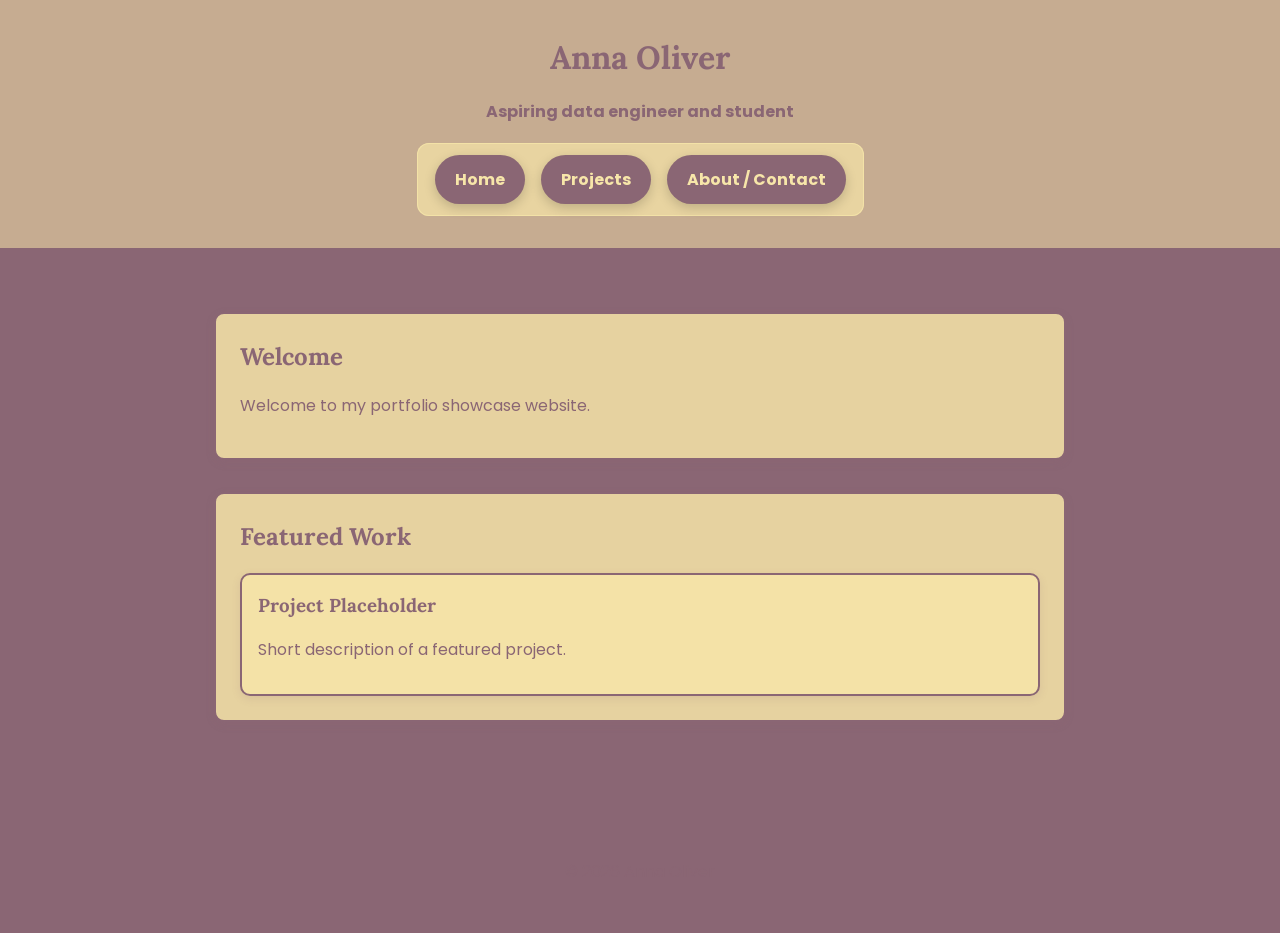
<file: index.html>
<!DOCTYPE html>
<html lang="en">
<head>
  <meta charset="UTF-8" />
  <meta name="viewport" content="width=device-width, initial-scale=1.0" />
  <title>Home | Anna Oliver</title>
  <link rel="preconnect" href="https://fonts.googleapis.com" />
  <link rel="preconnect" href="https://fonts.gstatic.com" crossorigin />
  <link href="https://fonts.googleapis.com/css2?family=Lora:wght@400;700&family=Poppins:wght@400;600;700&display=swap" rel="stylesheet" />
  <link rel="stylesheet" href="assets/css/style.css" />
</head>
<body>
  <header>
    <div class="page-intro">
      <h1 id="main-title">Anna Oliver</h1>
      <p class="highlight">Aspiring data engineer and student</p>
    </div>

    <nav aria-label="Primary navigation">
      <ul class="site-menu">
        <li><a href="index.html">Home</a></li>
        <li><a href="pages/projects.html">Projects</a></li>
        <li><a href="pages/about.html">About / Contact</a></li>
      </ul>
    </nav>
  </header>

  <main>
    <section class="hero">
      <h2>Welcome</h2>
      <p>Welcome to my portfolio showcase website.</p>
    </section>

    <section class="featured-work">
      <h2>Featured Work</h2>
      <article>
        <h3>Project Placeholder</h3>
        <p>Short description of a featured project.</p>
      </article>
    </section>
  </main>

  <footer>
    <p>&copy; 2026 Anna Oliver</p>
  </footer>
  <script src="assets/js/javascript"></script>
</body>
</html>
</file>
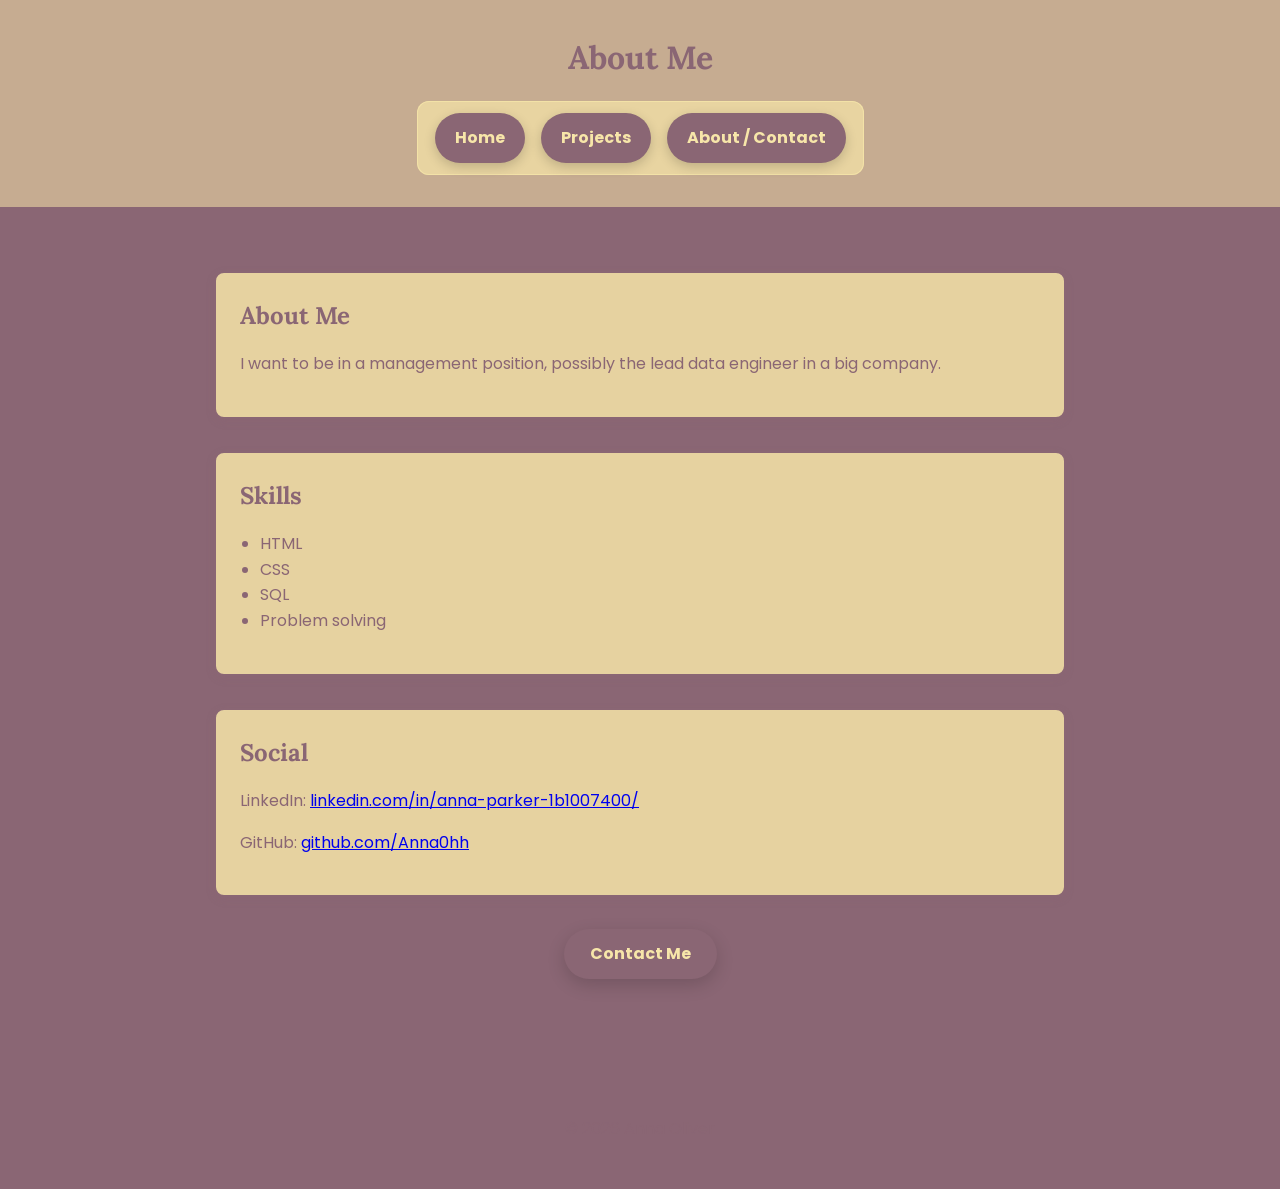
<file: about.html>
<!DOCTYPE html>
<html lang="en">
<head>
  <meta charset="UTF-8" />
  <meta name="viewport" content="width=device-width, initial-scale=1.0" />
  <title>About | Anna Oliver</title>
  <link rel="preconnect" href="https://fonts.googleapis.com" />
  <link rel="preconnect" href="https://fonts.gstatic.com" crossorigin />
  <link href="https://fonts.googleapis.com/css2?family=Lora:wght@400;700&family=Poppins:wght@400;600;700&display=swap" rel="stylesheet" />
  <link rel="stylesheet" href="assets/css/style.css" />
</head>
<body>
  <header>
    <div class="page-intro">
      <h1 id="main-title">About Me</h1>
    </div>

    <nav aria-label="Primary navigation">
      <ul class="site-menu">
        <li><a href="index.html">Home</a></li>
        <li><a href="projects.html">Projects</a></li>
        <li><a href="about.html">About / Contact</a></li>
      </ul>
    </nav>
  </header>

  <main>
    <section class="intro">
      <h2>About Me</h2>
      <p>I want to be in a management position, possibly the lead data engineer in a big company.</p>
    </section>

    <section class="skills">
      <h2>Skills</h2>
      <ul>
        <li>HTML</li>
        <li>CSS</li>
        <li>SQL</li>
        <li>Problem solving</li>
      </ul>
    </section>

    <section class="contact">
      <h2>Social</h2>
      <p>LinkedIn: <a href="https://www.linkedin.com/in/anna-parker-1b1007400/" target="_blank" rel="noopener noreferrer">linkedin.com/in/anna-parker-1b1007400/</a></p>
      <p>GitHub: <a href="https://github.com/Anna0hh" target="_blank" rel="noopener">github.com/Anna0hh</a></p>
    </section>

    <div class="page-button-wrapper">
      <a class="page-button" href="contact.html">Contact Me</a>
    </div>
  </main>

  <footer>
    <p>&copy; 2026 Anna Oliver</p>

  </footer>
</body>
</html>
</file>
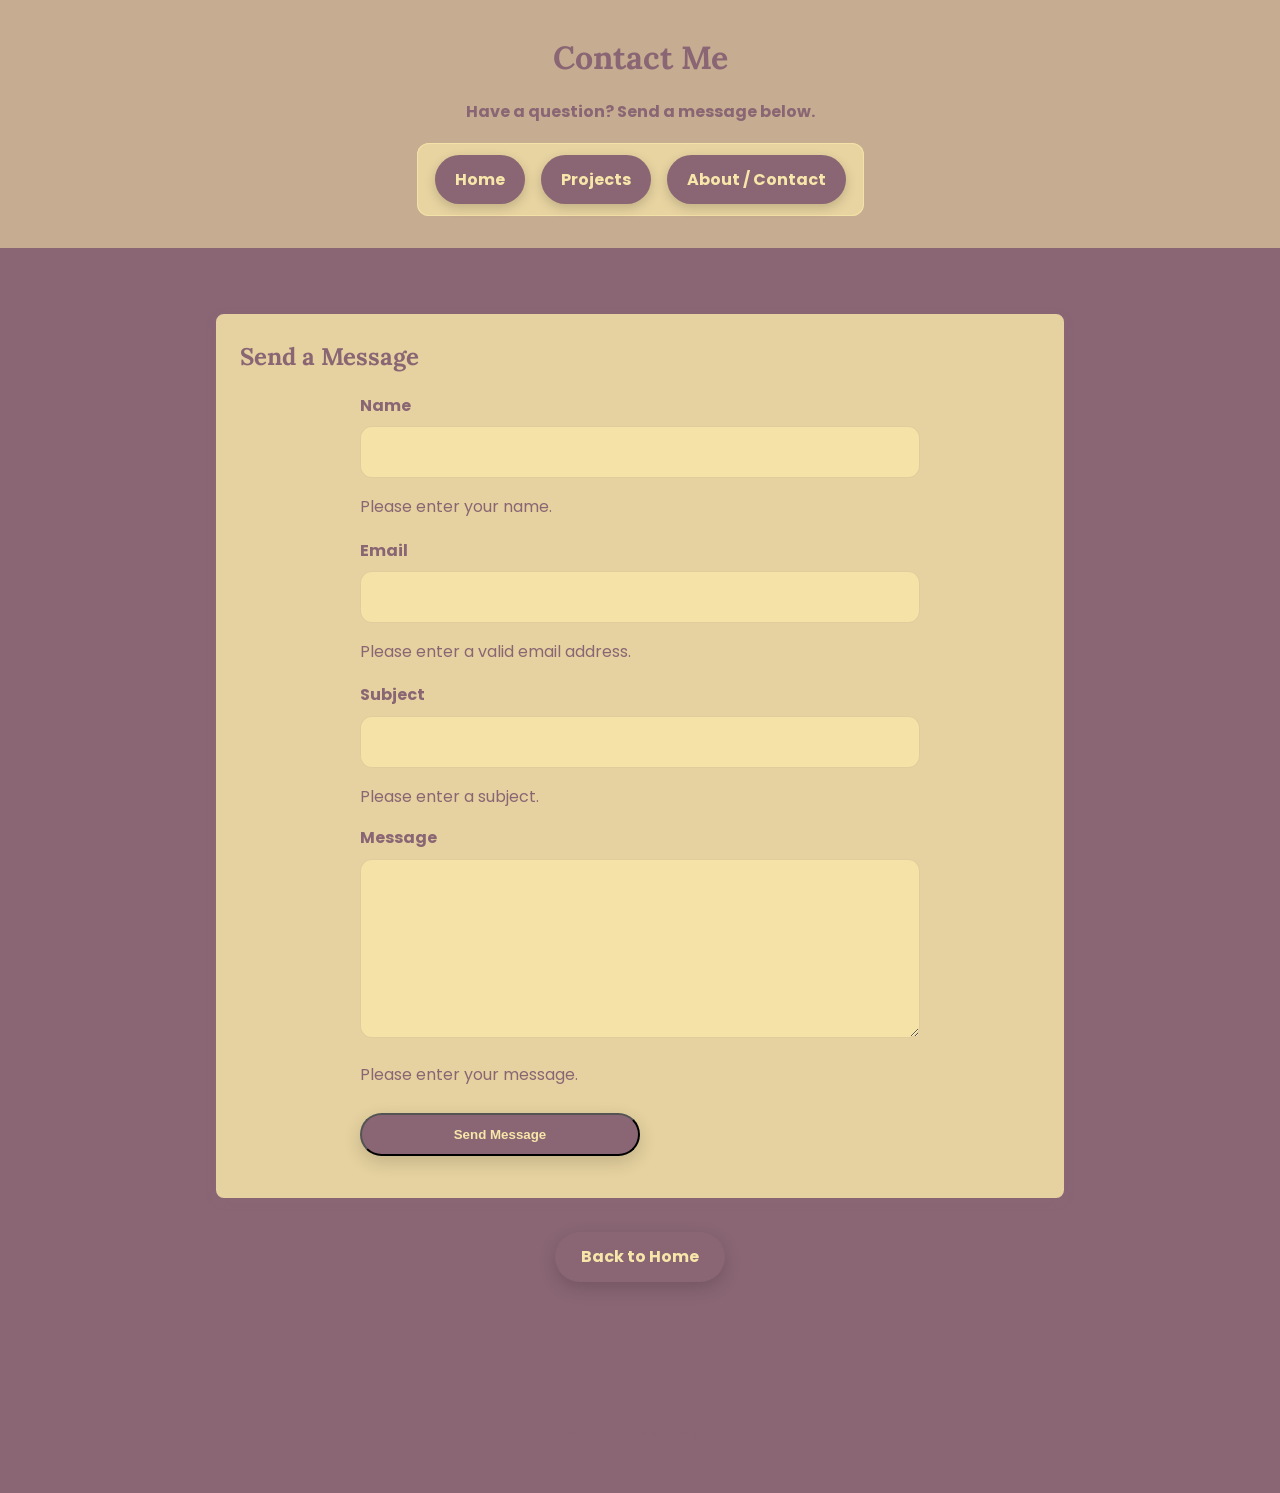
<file: contact.html>
<!DOCTYPE html>
<html lang="en">
<head>
  <meta charset="UTF-8" />
  <meta name="viewport" content="width=device-width, initial-scale=1.0" />
  <title>Contact | Anna Oliver</title>
  <link rel="preconnect" href="https://fonts.googleapis.com" />
  <link rel="preconnect" href="https://fonts.gstatic.com" crossorigin />
  <link href="https://fonts.googleapis.com/css2?family=Lora:wght@400;700&family=Poppins:wght@400;600;700&display=swap" rel="stylesheet" />
  <link rel="stylesheet" href="assets/css/style.css" />
</head>
<body>
  <header>
    <div class="page-intro">
      <h1 id="main-title">Contact Me</h1>
      <p class="highlight">Have a question? Send a message below.</p>
    </div>

    <nav aria-label="Primary navigation">
      <ul class="site-menu">
        <li><a href="index.html">Home</a></li>
        <li><a href="projects.html">Projects</a></li>
        <li><a href="about.html">About / Contact</a></li>
      </ul>
    </nav>
  </header>

  <main>
    <section class="contact">
      <h2>Send a Message</h2>
      <div class="contact-form">
        <form action="mailto:aparker2@my.campus.edu" method="post" enctype="text/plain">
          <div class="form-row">
            <label for="name">Name</label>
            <input type="text" id="name" name="name" required />
            <p class="error">Please enter your name.</p>
          </div>

          <div class="form-row">
            <label for="email">Email</label>
            <input type="email" id="email" name="email" required />
            <p class="error">Please enter a valid email address.</p>
          </div>

          <div class="form-row">
            <label for="subject">Subject</label>
            <input type="text" id="subject" name="subject" required />
            <p class="error">Please enter a subject.</p>

          <div class="form-row">
            <label for="message">Message</label>
            <textarea id="message" name="message" rows="6" required></textarea>
            <p class="error">Please enter your message.</p>
          </div>

          <button class="page-button" type="submit">Send Message</button>
        </form>
      </div>
    </section>

    <div class="page-button-wrapper">
      <a class="page-button" href="index.html">Back to Home</a>
    </div>
  </main>

  <footer>
    <p>&copy; 2026 Anna Oliver</p>
  </footer>
</body>
</html>
</file>
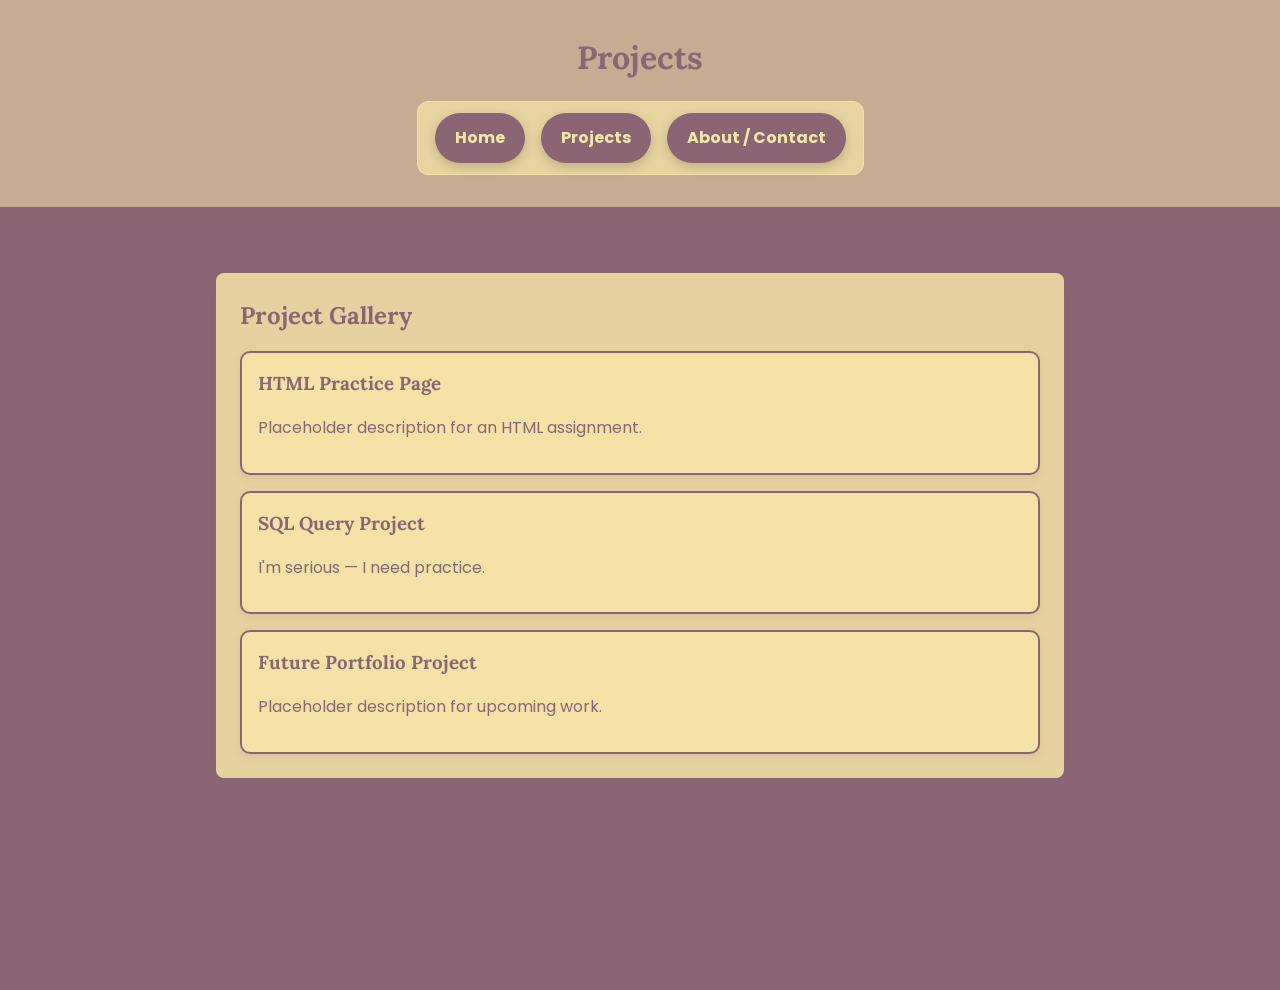
<file: projects.html>
<!DOCTYPE html>
<html lang="en">
<head>
  <meta charset="UTF-8" />
  <meta name="viewport" content="width=device-width, initial-scale=1.0" />
  <title>Projects | Anna Oliver</title>
  <link rel="preconnect" href="https://fonts.googleapis.com" />
  <link rel="preconnect" href="https://fonts.gstatic.com" crossorigin />
  <link href="https://fonts.googleapis.com/css2?family=Lora:wght@400;700&family=Poppins:wght@400;600;700&display=swap" rel="stylesheet" />
  <link rel="stylesheet" href="assets/css/style.css" />
</head>
<body>
  <header>
    <div class="page-intro">
      <h1 id="main-title">Projects</h1>
    </div>

    <nav aria-label="Primary navigation">
      <ul class="site-menu">
        <li><a href="index.html">Home</a></li>
        <li><a href="projects.html">Projects</a></li>
        <li><a href="about.html">About / Contact</a></li>
      </ul>
    </nav>
  </header>

  <main>
    <section class="projects-list">
      <h2>Project Gallery</h2>

      <article>
        <h3>HTML Practice Page</h3>
        <p>Placeholder description for an HTML assignment.</p>
      </article>

      <article>
        <h3>SQL Query Project</h3>
        <p>I'm serious — I need practice.</p>
      </article>

      <article>
        <h3>Future Portfolio Project</h3>
        <p>Placeholder description for upcoming work.</p>
      </article>
    </section>
  </main>

  <footer>
    <p>&copy; 2026 Anna Oliver</p>
  </footer>
</body>
</html>
</file>
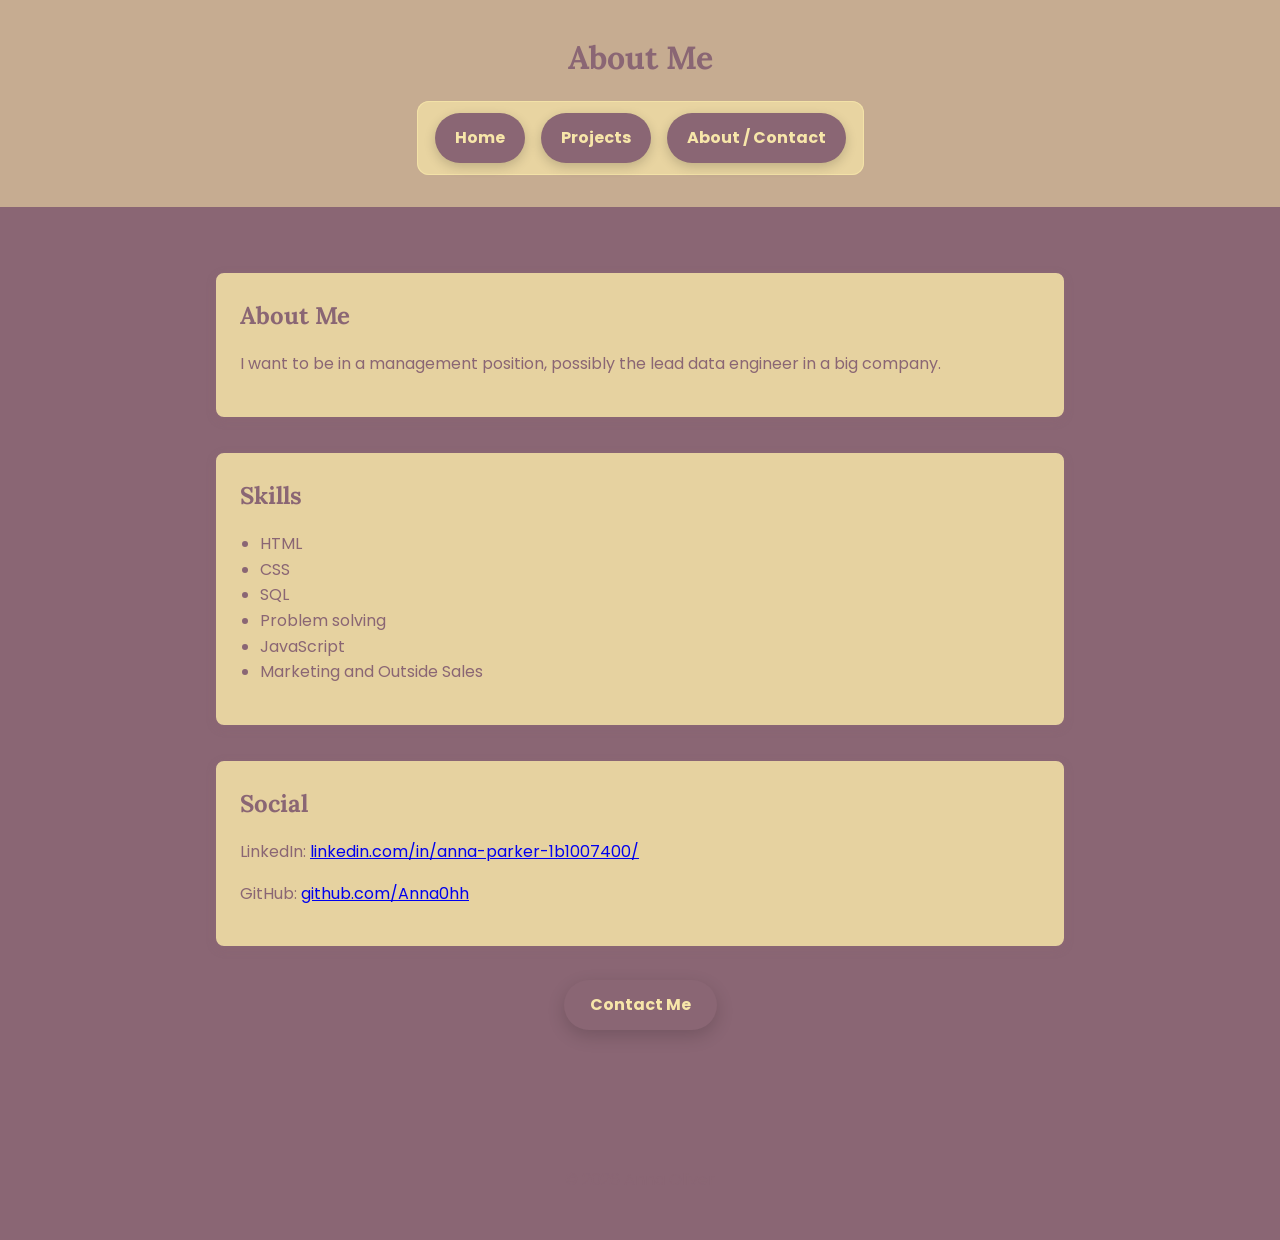
<file: pages/about.html>
<!DOCTYPE html>
<html lang="en">
<head>
  <meta charset="UTF-8" />
  <meta name="viewport" content="width=device-width, initial-scale=1.0" />
  <title>About | Anna Oliver</title>
  <link rel="preconnect" href="https://fonts.googleapis.com" />
  <link rel="preconnect" href="https://fonts.gstatic.com" crossorigin />
  <link href="https://fonts.googleapis.com/css2?family=Lora:wght@400;700&family=Poppins:wght@400;600;700&display=swap" rel="stylesheet" />
  <link rel="stylesheet" href="../assets/css/style.css" />
</head>
<body>
  <header>
    <div class="page-intro">
      <h1 id="main-title">About Me</h1>
    </div>

    <nav aria-label="Primary navigation">
      <ul class="site-menu">
        <li><a href="../index.html">Home</a></li>
        <li><a href="projects.html">Projects</a></li>
        <li><a href="about.html">About / Contact</a></li>
      </ul>
    </nav>
  </header>

  <main>
    <section class="intro">
      <h2>About Me</h2>
      <p>I want to be in a management position, possibly the lead data engineer in a big company.</p>
    </section>

    <section class="skills">
      <h2>Skills</h2>
      <ul>
        <li>HTML</li>
        <li>CSS</li>
        <li>SQL</li>
        <li>Problem solving</li>
        <li>JavaScript</li>
        <li>Marketing and Outside Sales</li>
      </ul>
    </section>

    <section class="contact">
      <h2>Social</h2>
      <p>LinkedIn: <a href="https://www.linkedin.com/in/anna-parker-1b1007400/" target="_blank" rel="noopener noreferrer">linkedin.com/in/anna-parker-1b1007400/</a></p>
      <p>GitHub: <a href="https://github.com/Anna0hh" target="_blank" rel="noopener">github.com/Anna0hh</a></p>
    </section>

    <div class="page-button-wrapper">
      <a class="page-button" href="contact.html">Contact Me</a>
    </div>
  </main>

  <footer>
    <p>&copy; 2026 Anna Oliver</p>

  </footer>
  <script src="../assets/js/javascript"></script>
</body>
</html>
</file>
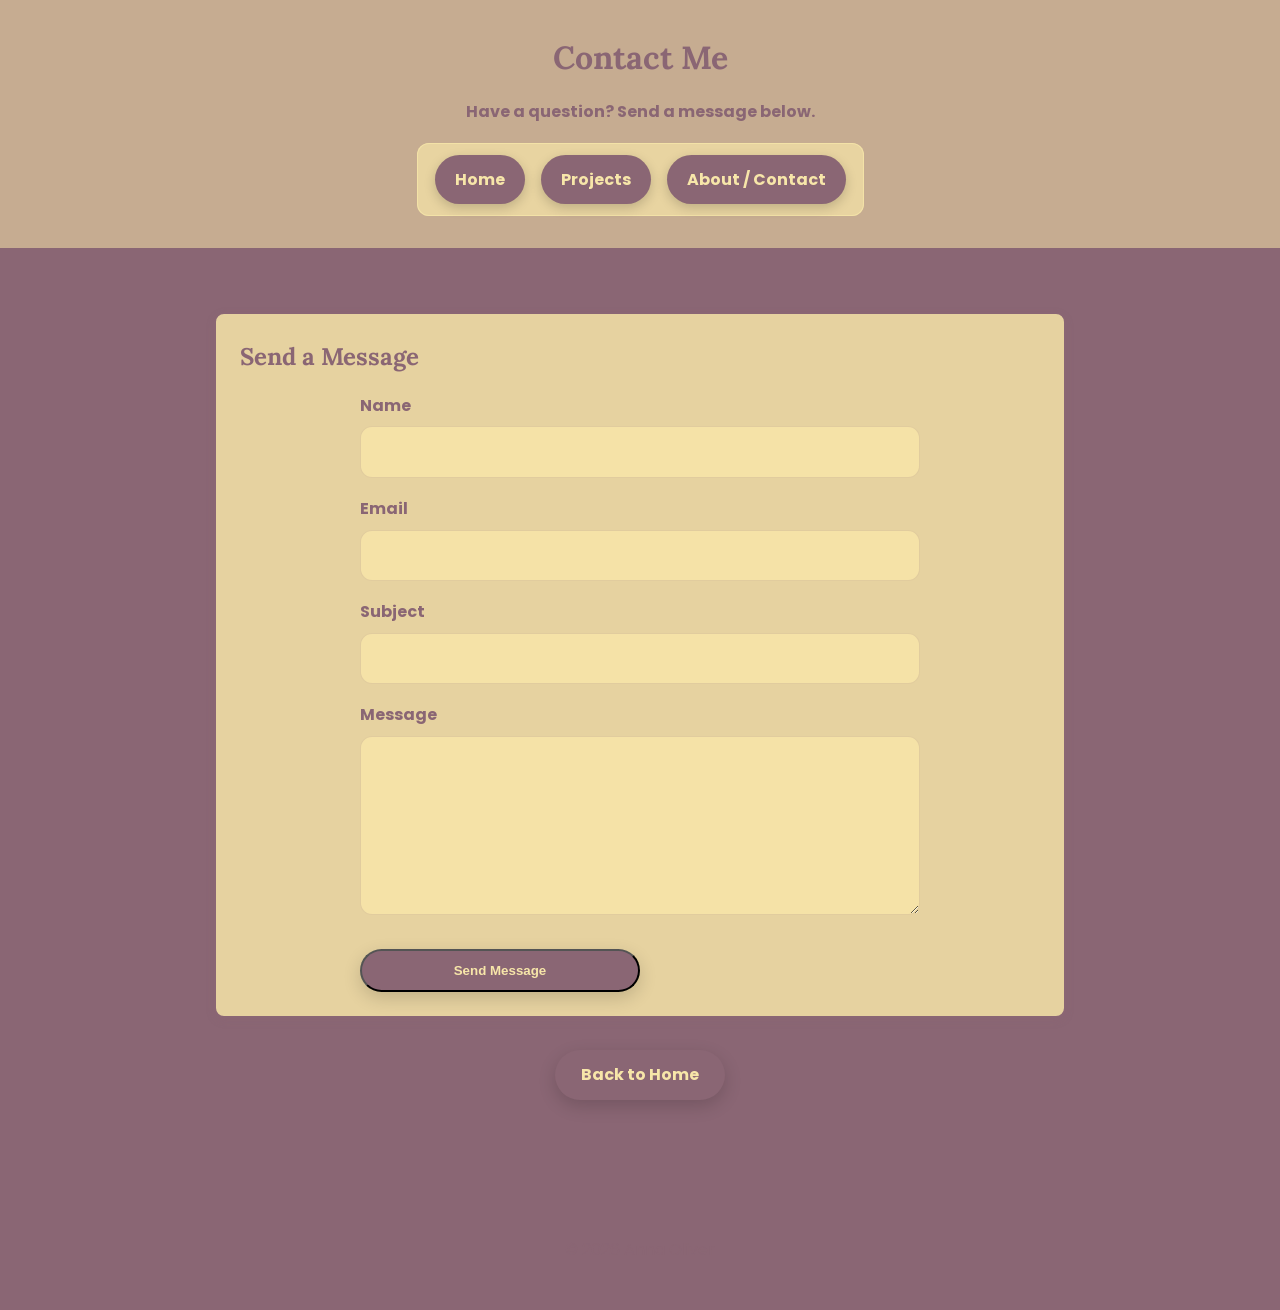
<file: pages/contact.html>
<!DOCTYPE html>
<html lang="en">
<head>
  <meta charset="UTF-8" />
  <meta name="viewport" content="width=device-width, initial-scale=1.0" />
  <title>Contact | Anna Oliver</title>
  <link rel="preconnect" href="https://fonts.googleapis.com" />
  <link rel="preconnect" href="https://fonts.gstatic.com" crossorigin />
  <link href="https://fonts.googleapis.com/css2?family=Lora:wght@400;700&family=Poppins:wght@400;600;700&display=swap" rel="stylesheet" />
  <link rel="stylesheet" href="../assets/css/style.css" />
</head>
<body>
  <header>
    <div class="page-intro">
      <h1 id="main-title">Contact Me</h1>
      <p class="highlight">Have a question? Send a message below.</p>
    </div>

    <nav aria-label="Primary navigation">
      <ul class="site-menu">
        <li><a href="../index.html">Home</a></li>
        <li><a href="projects.html">Projects</a></li>
        <li><a href="about.html">About / Contact</a></li>
      </ul>
    </nav>
  </header>

  <main>
    <section class="contact">
      <h2>Send a Message</h2>
      <div class="contact-form">
        <div id="error-message" aria-live="polite"></div>
        <form action="mailto:aparker2@my.campus.edu" method="post" enctype="text/plain" novalidate>
          <div class="form-row">
            <label for="name">Name</label>
            <input type="text" id="name" name="name" required />
          </div>

          <div class="form-row">
            <label for="email">Email</label>
            <input type="email" id="email" name="email" required />         
          </div>

          <div class="form-row">
            <label for="subject">Subject</label>
            <input type="text" id="subject" name="subject" required />       
          </div>

          <div class="form-row">
            <label for="message">Message</label>
            <textarea id="message" name="message" rows="6" required></textarea>
          </div>

          <button class="page-button" type="submit">Send Message</button>
        </form>
      </div>
    </section>

    <div class="page-button-wrapper">
      <a class="page-button" href="../index.html">Back to Home</a>
    </div>
  </main>

  <footer>
    <p>&copy; 2026 Anna Oliver</p>
  </footer>
  <script src="../assets/js/javascript"></script>
</body>
</html>
</file>
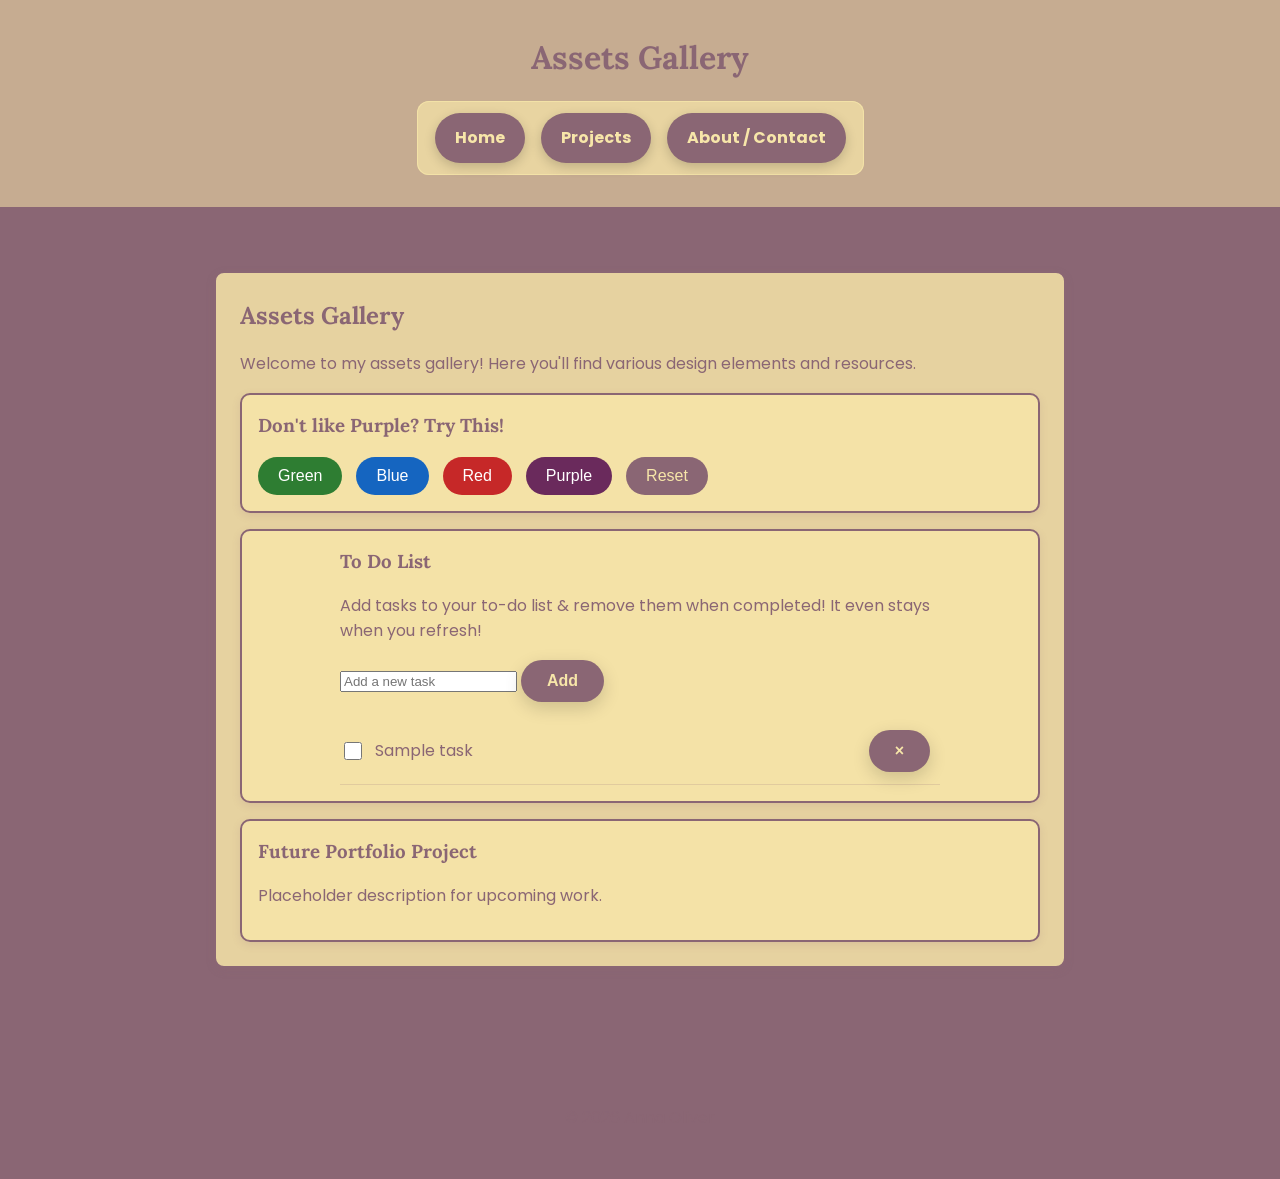
<file: pages/projects.html>
<!DOCTYPE html>
<html lang="en">
<head>
  <meta charset="UTF-8" />
  <meta name="viewport" content="width=device-width, initial-scale=1.0" />
  <title>Projects | Anna Oliver</title>
  <link rel="preconnect" href="https://fonts.googleapis.com" />
  <link rel="preconnect" href="https://fonts.gstatic.com" crossorigin />
  <link href="https://fonts.googleapis.com/css2?family=Lora:wght@400;700&family=Poppins:wght@400;600;700&display=swap" rel="stylesheet" />
  <link rel="stylesheet" href="../assets/css/style.css" />
  <link rel="stylesheet" href="../assets/css/buttons.css" />
</head>
<body>
  <header>
    <div class="page-intro">
      <h1 id="main-title">Assets Gallery</h1>
    </div>

    <nav aria-label="Primary navigation">
      <ul class="site-menu">
        <li><a href="../index.html">Home</a></li>
        <li><a href="projects.html">Projects</a></li>
        <li><a href="about.html">About / Contact</a></li>
      </ul>
    </nav>
  </header>

  <main>
    <section class="projects-list">
      <h2>Assets Gallery</h2>
      <p>Welcome to my assets gallery! Here you'll find various design elements and resources.</p>

      <article>
        <h3>Don't like Purple? Try This!</h3>
        <button id="Green">Green</button>
        <button id="Blue">Blue</button>
        <button id="Red">Red</button>
        <button id="Purple">Purple</button>
        <button id="Reset" type="button">Reset</button>
      </article>

      <article>
        <form class="to-do-form">
          <h3>To Do List</h3>
          <p>Add tasks to your to-do list & remove them when completed! It even stays when you refresh!</p>
          <input type="text" placeholder="Add a new task" />
          <button type="submit">Add</button>
          <ul class="to-do-list">
            <li class="to-do-item">
              <input type="checkbox" id="todo1" class="todo-checkbox">
              <label for="todo1">Sample task</label>
              <button class="delete-btn" aria-label="Delete task">×</button>
            </li>
          </ul>
        </form>
      </article>

      <article>
        <h3>Future Portfolio Project</h3>
        <p>Placeholder description for upcoming work.</p>
      </article>
    </section>
  </main>

  <footer>
    <p>&copy; 2026 Anna Oliver</p>
  </footer>
  <script src="../assets/js/javascript"></script>
</body>
</html>
</file>
<file: assets/css/style.css>
:root {
    --bg-start: #F7E6A9;
    --bg-end: #F7E6A9;
    --text-color: #8A6674;
    --accent: #8A6674;
    --accent-dark: #8A6674;
    --surface: rgba(247, 230, 169, 0.85);
    --nav-bg: #8A6674;
    --nav-text: #F7E6A9;
}

* {
    box-sizing: border-box;
}

html {
    scroll-behavior: smooth;
}

body {
    margin: 0;
    min-height: 100vh;
    font-family: 'Poppins', Arial, sans-serif;
    line-height: 1.6;
    color: var(--text-color);
    background: #8A6674;
}

h1,
h2,
h3 {
    font-family: 'Lora', serif;
    margin: 0 0 1rem;
}

header {
    padding: 32px 24px;
    text-align: center;
    background: rgba(247, 230, 169, 0.55);
    border-bottom: 2px solid var(--accent);
}

.page-intro {
    margin-bottom: 18px;
}

.highlight {
    color: var(--accent-dark);
    font-weight: bold;
}

#main-title {
    color: var(--accent-dark);
    font-size: 2rem;
    margin-bottom: 8px;
}

nav {
    margin: 0 auto;
    width: fit-content;
    background-color: rgba(247, 230, 169, 0.7);
    padding: 12px 18px;
    border-radius: 12px;
    box-shadow: inset 0 0 0 1px rgba(247, 230, 169, 0.8);
}

.site-menu {
    list-style: none;
    padding: 0;
    margin: 0;
    display: flex;
    flex-direction: row;
    flex-wrap: wrap;
    gap: 16px;
    justify-content: center;
    align-items: center;
}

.site-menu li {
    margin: 0;
}

nav a {
    display: inline-flex;
    justify-content: center;
    align-items: center;
    padding: 12px 20px;
    color: var(--nav-text);
    text-decoration: none;
    font-weight: 700;
    background: var(--nav-bg);
    border-radius: 999px;
    box-shadow: 0 4px 12px rgba(0, 0, 0, 0.18);
    transition: transform 120ms ease, background 120ms ease, box-shadow 120ms ease;
}

nav a:hover,
nav a:focus-visible {
    text-decoration: underline;
    outline: none;
}

main {
    max-width: 900px;
    margin: 30px auto;
    padding: 32px 24px;
}

section {
    background: var(--surface);
    border: 2px solid var(--accent);
    border-radius: 10px;
    margin-bottom: 32px;
    padding: 24px;
    box-shadow: 0 3px 8px rgba(138, 102, 116, 0.15);
}

article {
    background: var(--surface);
    border: 2px solid var(--accent);
    border-radius: 10px;
    margin-top: 16px;
    padding: 16px;
    box-shadow: 0 3px 8px rgba(138, 102, 116, 0.15);
}

article h3 {
    margin-top: 0;
    color: var(--accent-dark);
}

.to-do-form {
    max-width: 600px;
    margin: 0 auto;
}

.to-do-list {
    list-style: none;
    padding: 0;
    margin: 16px 0 0;
}

.to-do-item {
    padding: 12px 0;
    border-bottom: 1px solid rgba(138, 102, 116, 0.18);
    display: flex;
    align-items: center;
    gap: 10px;
}

.todo-checkbox {
    width: 18px;
    height: 18px;
    cursor: pointer;
    accent-color: var(--accent-dark);
}

.to-do-item label {
    cursor: pointer;
    flex: 1;
}

.to-do-item input:checked + label {
    text-decoration: line-through;
    opacity: 0.6;
}

.to-do-form button {
    display: inline-flex;
    justify-content: center;
    align-items: center;
    padding: 12px 26px;
    color: var(--nav-text);
    background: var(--accent-dark);
    border: none;
    border-radius: 999px;
    box-shadow: 0 6px 18px rgba(0, 0, 0, 0.16);
    text-decoration: none;
    font-weight: 700;
    cursor: pointer;
    transition: transform 140ms ease, background 140ms ease;
}

.to-do-form button:hover,
.to-do-form button:focus-visible {
    background: var(--accent-dark);
    transform: translateY(-1px);
    outline: none;
}

.contact-form {
    max-width: 560px;
    margin: 0 auto;
}

.contact-form .form-row {
    margin-bottom: 18px;
}

.contact-form label {
    display: block;
    margin-bottom: 8px;
    font-weight: 700;
    color: var(--accent-dark);
}

#error-message {
    display: none;
    color: #b00020;
    font-weight: 700;
    margin-bottom: 16px;
}

#error-message:not(:empty) {
    display: block;
}

.contact-form input,
.contact-form textarea {
    width: 100%;
    padding: 12px 14px;
    border: 1px solid rgba(138, 102, 116, 0.18);
    border-radius: 12px;
    background: var(--surface);
    color: var(--text-color);
    font: inherit;
    outline: none;
}

.contact-form textarea {
    min-height: 150px;
    resize: vertical;
}

.contact-form button.page-button {
    width: 100%;
    max-width: 280px;
    margin-top: 8px;
}

.page-button-wrapper {
    text-align: center;
    margin: 30px 0 32px;
}

.page-button {
    display: inline-flex;
    justify-content: center;
    align-items: center;
    padding: 12px 26px;
    color: var(--nav-text);
    background: var(--accent-dark);
    border-radius: 999px;
    box-shadow: 0 6px 18px rgba(0, 0, 0, 0.16);
    text-decoration: none;
    font-weight: 700;
    transition: transform 140ms ease, background 140ms ease;
}

.page-button:hover,
.page-button:focus-visible {
    background: var(--accent-dark);
    transform: translateY(-1px);
    outline: none;
}

ul {
    padding-left: 1.25rem;
}

img {
    max-width: 100%;
    height: auto;
    display: block;
}

footer {
    margin-top: 30px;
    padding: 24px 24px 32px;
    text-align: center;
    color: var(--accent-dark);
    border-top: 3px solid var(--accent);
}

@media (max-width: 768px) {
    header {
        padding: 20px 16px;
    }

    nav {
        width: 100%;
        padding: 14px 16px;
    }

    .site-menu {
        flex-direction: column;
        gap: 12px;
    }

    main {
        padding: 16px;
    }

    section {
        padding: 20px;
    }

    #main-title {
        font-size: 1.8rem;
    }
}
</file>
<file: assets/css/buttons.css>
#Green {
     color: #ffffff;
     background-color: #2e7d32;
}

#Blue {
    color: #ffffff;
    background-color: #1565c0;
}

#Red {
    color: #ffffff;
    background-color: #c62828;
}   

#Purple {
    color: #ffffff;
    background-color: #6a2a5c;
}   

#Reset {
    color: #F7E6A9;
    background-color: #8A6674;
}  

button {
    padding: 10px 20px;
    border: none;
    border-radius: 20px;
    font-size: 16px;
    cursor: pointer;
    margin-right: 10px;
}
</file>
